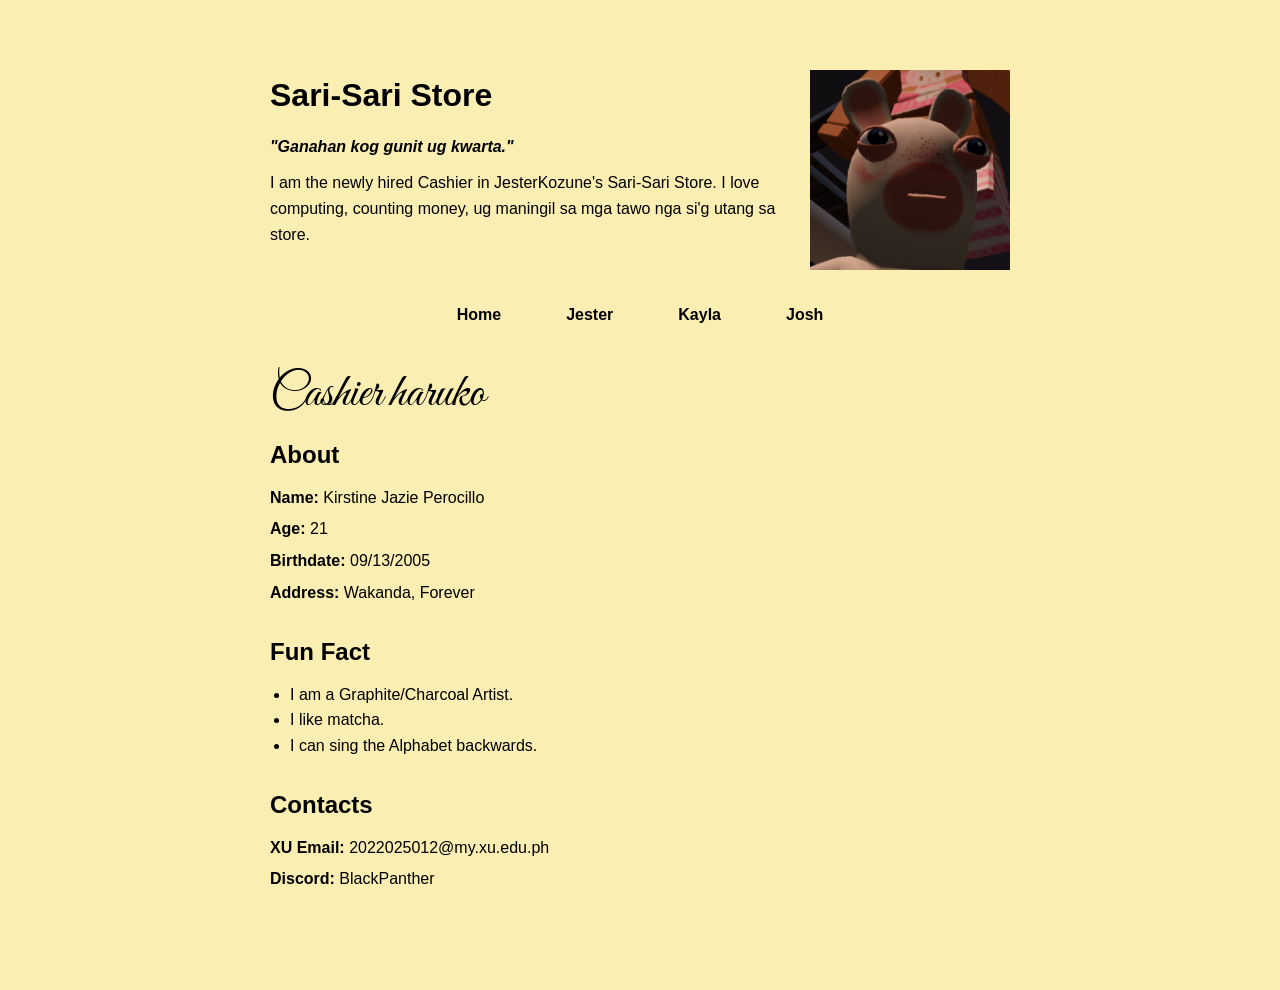
<file: jazie.html>
<!DOCTYPE html>
<html lang="en">
<head>
    <meta charset="UTF-8">
    <title>Cashier | Haruko</title>
    <meta charset="UTF-8">
    <title>Cashier | Haruko</title>
    <link rel="preconnect" href="https://fonts.googleapis.com">
    <link rel="preconnect" href="https://fonts.gstatic.com" crossorigin>
    <link href="https://fonts.googleapis.com/css2?family=Great+Vibes&display=swap" rel="stylesheet">
    <link rel="stylesheet" href="style.css">
</head>
<body>

    <div class="store-card">

        <div class="about-section">
            <h1>Sari-Sari Store</h1>
            <p class="quote">"Ganahan kog gunit ug kwarta."</p>
            <p>
                I am the newly hired Cashier in JesterKozune's Sari-Sari Store. 
                I love computing, counting money, ug maningil sa mga tawo nga si'g utang sa store.
            </p>

            <nav class="navbar">
                <a href="homepage.html">Home</a>
                <a href="jester.html">Jester</a>
                <a href="kayla.html">Kayla</a>
                <a href="josh.html">Josh</a>
            </nav>
        </div>

        <div class="image">
            <img src="images/haruko.png" alt="Put Haruko's Roblox Avatar Here" width="200" height="200">
        </div>
    </div>

             <h2>Cashier haruko</h2>

             <!---About--->
             <section class="about-section">
                <h2>About</h2>
                <p><strong>Name:</strong> Kirstine Jazie Perocillo</p>
                <p><strong>Age:</strong> 21</p>
                <p><strong>Birthdate:</strong> 09/13/2005</p>
                <p><strong>Address:</strong> Wakanda, Forever</p>
                <p class="description">

                </p>
            </section>

            <!---Fun Fact--->
            <section class="fun-fact">
                <h2>Fun Fact</h2>
                <ul>
                    <li>I am a Graphite/Charcoal Artist.</li>
                    <li>I like matcha.</li>
                    <li>I can sing the Alphabet backwards.</li>
                </ul>
            </section>

            <!---Contact--->
            <section class="contact-section">
                <h2>Contacts</h2>
                <p><strong>XU Email:</strong> 2022025012@my.xu.edu.ph</p> 
                <p><strong>Discord:</strong> BlackPanther</p>
            </section>

</body>
</html>
</file>
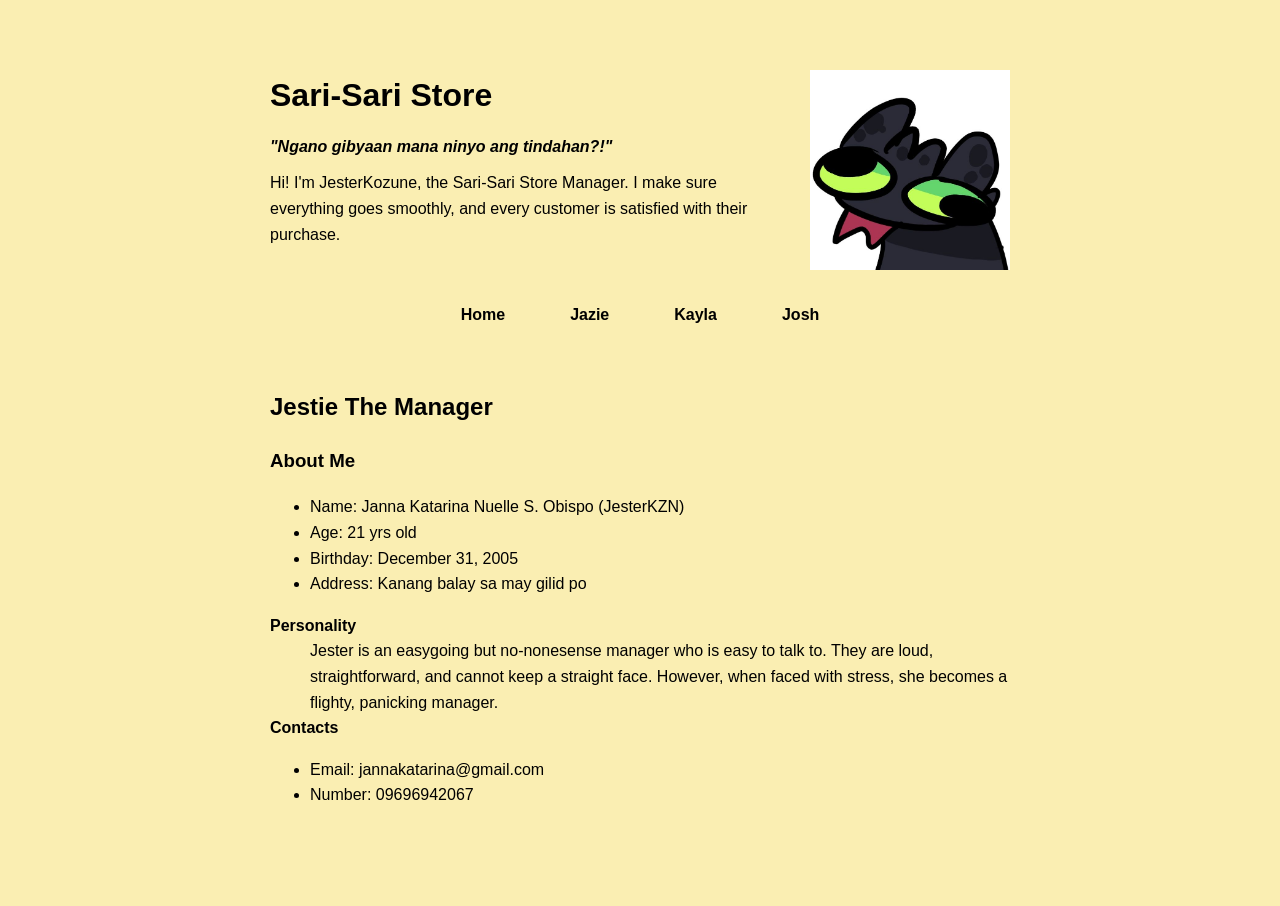
<file: jester.html>
<!DOCTYPE html>
<html>
     <head>
          <meta charset="utf-8">
          <meta http-equiv="X-UA-Compatible" content="IE=edge">
          <title>About Jester</title>
          <meta name="description" content="">
          <meta name="viewport" content="width=device-width, initial-scale=1">
          <link rel="stylesheet" href="style.css">
     </head>
     <body>
    
          <header class="store-card">
               <h1>Sari-Sari Store</h1>
               
               <div class="about-section">
                    <p class="quote">"Ngano gibyaan mana ninyo ang tindahan?!"</p>
                    <p>Hi! I'm JesterKozune, the Sari-Sari Store Manager. I make sure everything goes smoothly, and every customer is satisfied with their purchase.</p>
               </div>
               
               <div class="image">
                    <img src="images/toothless.jpg" alt="Jester the Manager's Profile Here" width="200" height="200">
               </div>

               <nav class="navbar">
                    <a href="homepage.html">Home</a>
                    <a href="jazie.html">Jazie</a>
                    <a href="kayla.html">Kayla</a>
                    <a href="josh.html">Josh</a>
               </nav>
          </header>
         
          <main>
               <h2>Jestie The Manager</h2>

               <section class="about-section">
                    <h3>About Me</h3>
                    <ul>
                         <li>Name: Janna Katarina Nuelle S. Obispo (JesterKZN)</li>
                         <li>Age: 21 yrs old</li>
                         <li>Birthday: December 31, 2005</li>
                         <li>Address: Kanang balay sa may gilid po</li>
                    </ul>

                    <dl>
                         <dt><b>Personality</b></dt>
                         <dd>Jester is an easygoing but no-nonesense manager who is easy to talk to.
                              They are loud, straightforward, and cannot keep a straight face.
                              However, when faced with stress, she becomes a flighty, panicking manager.</dd>
                         <dt><b>Contacts</b></dt>
                         <ul>
                              <li>Email: jannakatarina@gmail.com </li>
                              <li>Number: 09696942067</li>
                         </ul>
                    </dl>
               </section>
          </main>
     </body>
</html>
</file>
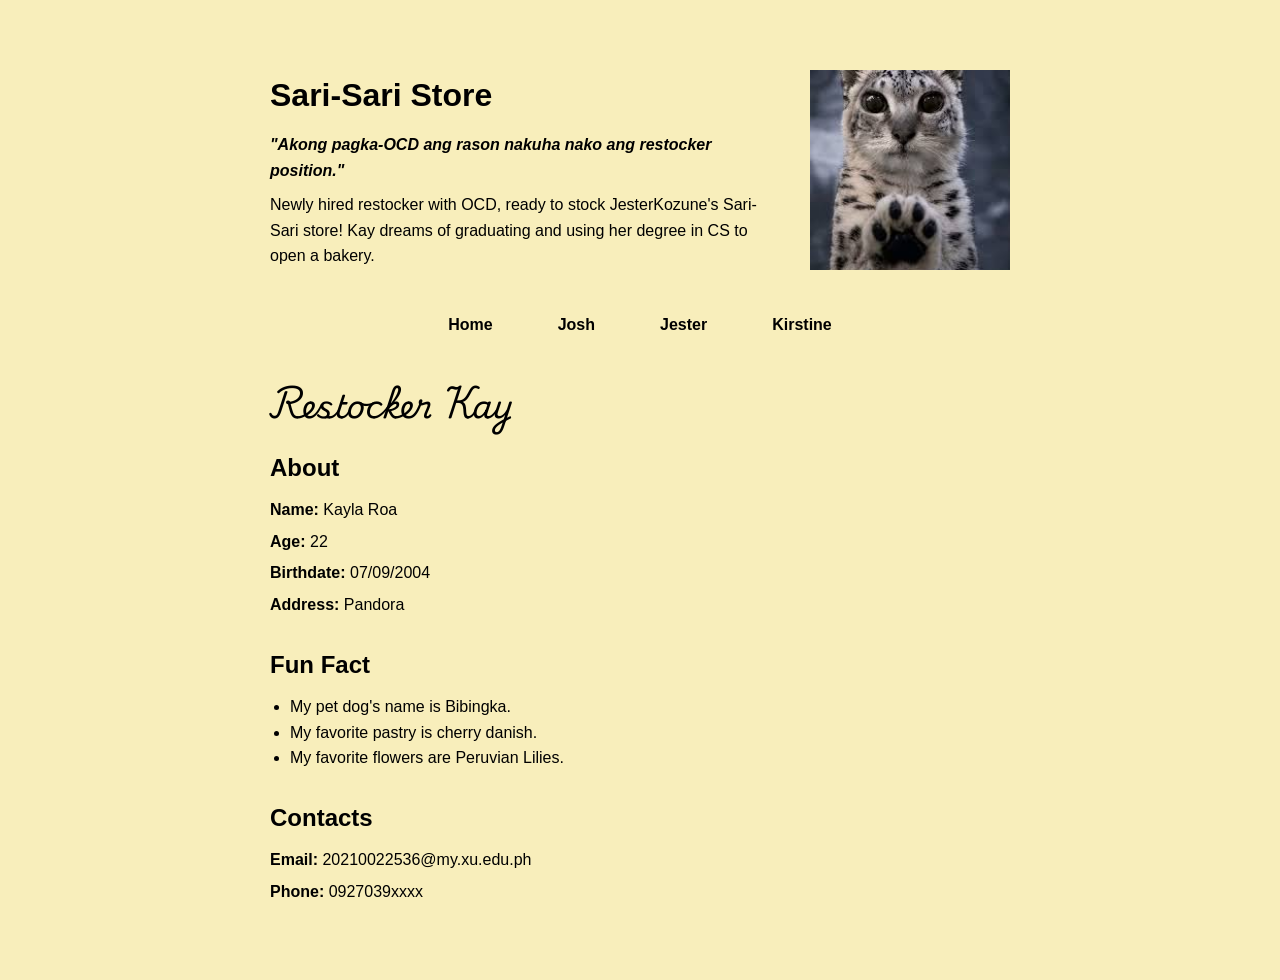
<file: Kayla.html>
<!DOCTYPE html>
<html lang="en">
    <head>
        <meta charset="UTF-8">
        <meta name="viewport" content="width=device-width, initial-scale=1.0">
        <title>Restocker | Kay</title>
        <link rel="preconnect" href="https://fonts.googleapis.com">
        <link rel="preconnect" href="https://fonts.gstatic.com" crossorigin>
        <link href="https://fonts.googleapis.com/css2?family=Playwrite+BE+VLG:wght@100..400&display=swap" rel="stylesheet">
        <link rel="stylesheet" href="kayla.css">
    </head>

    <body>
        <header>
            <h1>Sari-Sari Store</h1>
            <p class="quote">"Akong pagka-OCD ang rason nakuha nako ang restocker position."</p>
            <p class="bio">Newly hired restocker with OCD, ready to stock JesterKozune's Sari-Sari store! Kay dreams of graduating and using her degree in CS to open a bakery.</p>
            <img src="images/meimei.jpeg" alt="Photo of Meimei" class="photo">
        </header>

        <nav class="navbar">
            <a href="index.html">Home</a>
            <a href="josh.html">Josh</a>
            <a href="jester.html">Jester</a>
            <a href="kirstine.html">Kirstine</a>
        </nav>

        <div class="layout">
            <main>
                <h2 class="name">Restocker Kay</h2>

                <section>
                    <h2>About</h2>
                    <p><strong>Name:</strong> Kayla Roa</p>
                    <p><strong>Age:</strong> 22</p>
                    <p><strong>Birthdate:</strong> 07/09/2004</p>
                    <p><strong>Address:</strong> Pandora</p>
                </section>

                <section>
                    <h2>Fun Fact</h2>
                    <ul>
                        <li>My pet dog's name is Bibingka.</li>
                        <li>My favorite pastry is cherry danish.</li>
                        <li>My favorite flowers are Peruvian Lilies.</li>
                    </ul>
                </section>
            </main>
        </div>

        <footer>
            <h2>Contacts</h2>
            <p><strong>Email:</strong> 20210022536@my.xu.edu.ph</p>
            <p><strong>Phone:</strong> 0927039xxxx</p>
        </footer>
    </body>
</html>
</file>
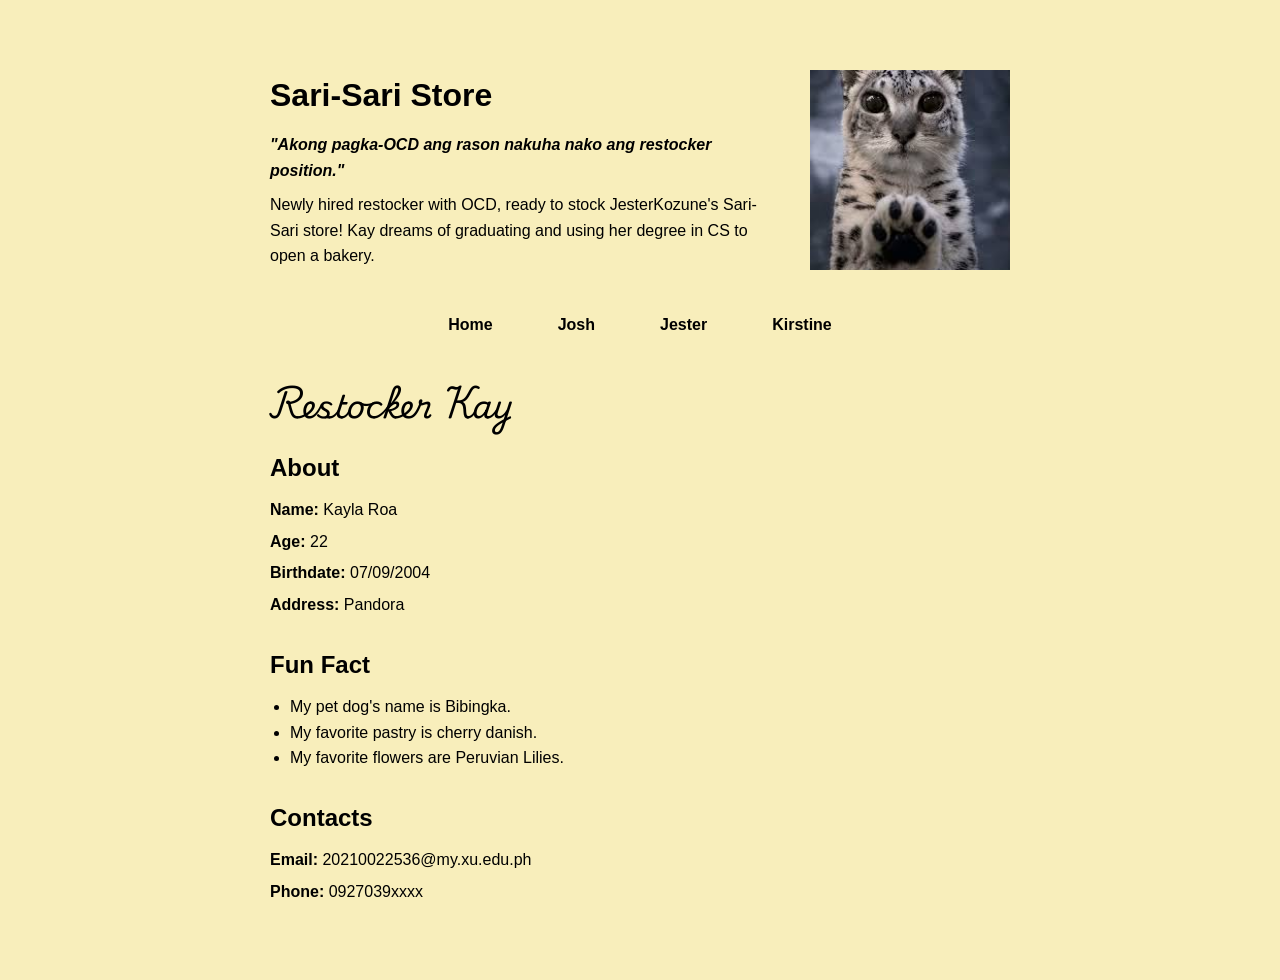
<file: kayla.html>
<!DOCTYPE html>
<html lang="en">
    <head>
        <meta charset="UTF-8">
        <meta name="viewport" content="width=device-width, initial-scale=1.0">
        <title>Restocker | Kay</title>
        <link rel="preconnect" href="https://fonts.googleapis.com">
        <link rel="preconnect" href="https://fonts.gstatic.com" crossorigin>
        <link href="https://fonts.googleapis.com/css2?family=Playwrite+BE+VLG:wght@100..400&display=swap" rel="stylesheet">
        <link rel="stylesheet" href="kayla.css">
    </head>

    <body>
        <header>
            <h1>Sari-Sari Store</h1>
            <p class="quote">"Akong pagka-OCD ang rason nakuha nako ang restocker position."</p>
            <p class="bio">Newly hired restocker with OCD, ready to stock JesterKozune's Sari-Sari store! Kay dreams of graduating and using her degree in CS to open a bakery.</p>
            <img src="images/meimei.jpeg" alt="Photo of Meimei" class="photo">
        </header>

        <nav class="navbar">
            <a href="index.html">Home</a>
            <a href="josh.html">Josh</a>
            <a href="jester.html">Jester</a>
            <a href="kirstine.html">Kirstine</a>
        </nav>

        <div class="layout">
            <main>
                <h2 class="name">Restocker Kay</h2>

                <section>
                    <h2>About</h2>
                    <p><strong>Name:</strong> Kayla Roa</p>
                    <p><strong>Age:</strong> 22</p>
                    <p><strong>Birthdate:</strong> 07/09/2004</p>
                    <p><strong>Address:</strong> Pandora</p>
                </section>

                <section>
                    <h2>Fun Fact</h2>
                    <ul>
                        <li>My pet dog's name is Bibingka.</li>
                        <li>My favorite pastry is cherry danish.</li>
                        <li>My favorite flowers are Peruvian Lilies.</li>
                    </ul>
                </section>
            </main>
        </div>

        <footer>
            <h2>Contacts</h2>
            <p><strong>Email:</strong> 20210022536@my.xu.edu.ph</p>
            <p><strong>Phone:</strong> 0927039xxxx</p>
        </footer>
    </body>
</html>
</file>
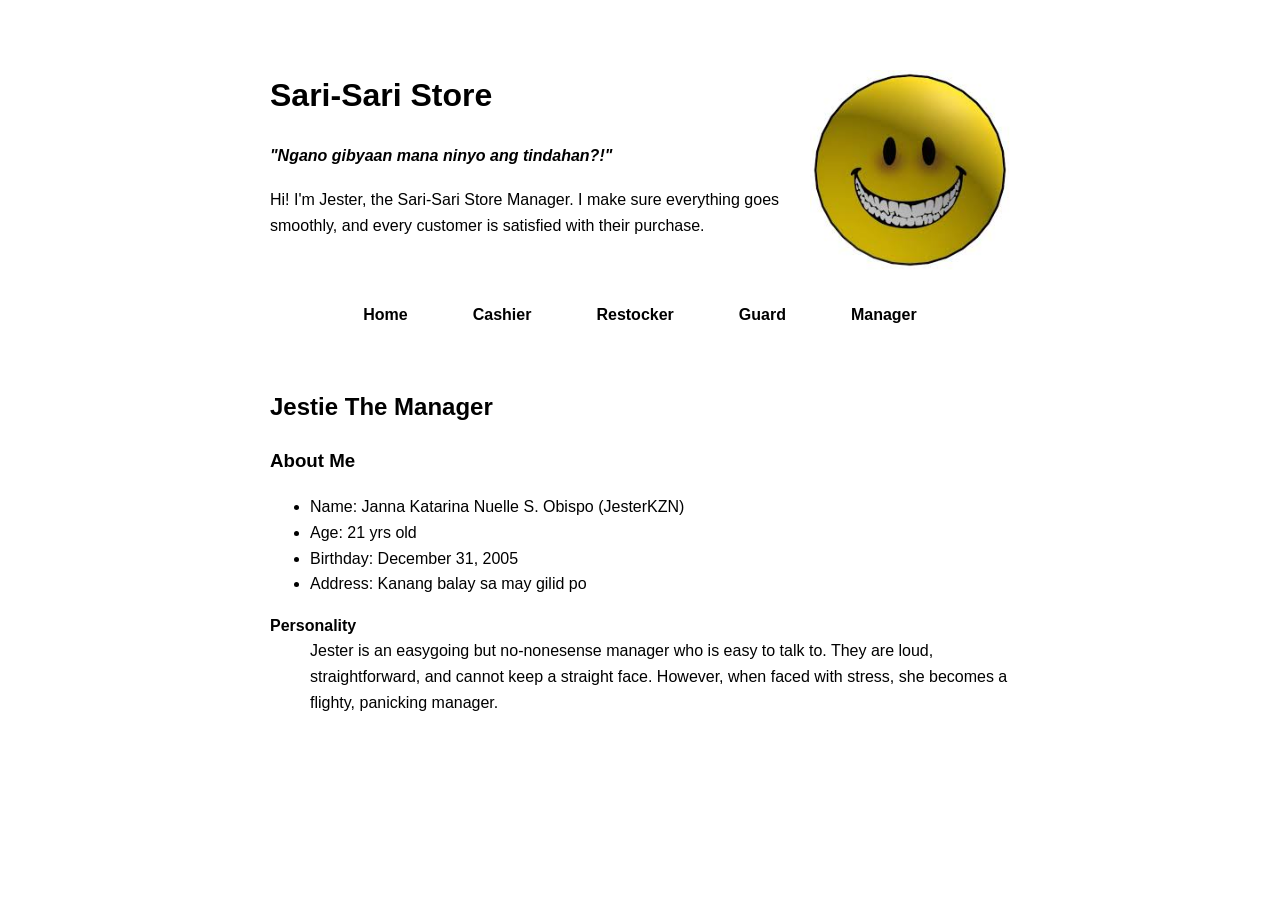
<file: manager.html>
<!DOCTYPE html>
<html>
     <head>
          <meta charset="utf-8">
          <meta http-equiv="X-UA-Compatible" content="IE=edge">
          <title>About Jester</title>
          <meta name="description" content="">
          <meta name="viewport" content="width=device-width, initial-scale=1">
          <link rel="stylesheet" href="styles.css">
     </head>
     <body>
    
          <header class="store-card">
               <h1>Sari-Sari Store</h1>
               
               <div class="about-section">
                    <p class="quote">"Ngano gibyaan mana ninyo ang tindahan?!"</p>
                    <p>Hi! I'm Jester, the Sari-Sari Store Manager. I make sure everything goes smoothly, and every customer is satisfied with their purchase.</p>
               </div>
               
               <div class="image">
                    <picture>
                         <source media="(max-width:700px)" srcset="iimages.jpg">
                         <source media="(max-width:1000px)" srcset="images.jpg">
                         <img src="images.jpg" alt="Jester the Manager">
                    </picture>
               </div>

               <nav class="navbar">
                    <a href="#">Home</a>
                    <a href="#">Cashier</a>
                    <a href="#">Restocker</a>
                    <a href="#">Guard</a>
                    <a href="#">Manager</a>
               </nav>
          </header>
         
          <main>
               <h2>Jestie The Manager</h2>

               <section class="about-section">
                    <h3>About Me</h3>
                    <ul>
                         <li>Name: Janna Katarina Nuelle S. Obispo (JesterKZN)</li>
                         <li>Age: 21 yrs old</li>
                         <li>Birthday: December 31, 2005</li>
                         <li>Address: Kanang balay sa may gilid po</li>
                    </ul>

                    <dl>
                         <dt><b>Personality</b></dt>
                         <dd>Jester is an easygoing but no-nonesense manager who is easy to talk to.
                              They are loud, straightforward, and cannot keep a straight face.
                              However, when faced with stress, she becomes a flighty, panicking manager.</dd>
                    </dl>
               </section>
          </main>
     </body>
</html>
</file>
<file: style.css>
* {
    box-sizing: border-box;
}

body {
    background-color: #FAEEB2;
    font-family: Arial, sans-serif;
    max-width: 800px;
    margin: 40px auto;
    padding: 30px;
    line-height: 1.6;
}

body > h2 {
    font-family: 'Great Vibes', cursive;
    font-size: 48px;
    font-weight: normal;
    line-height: 1.1;
    margin: 0 0 16px 0;
}

.store-card {
    display: grid;
    grid-template-columns: 1fr 200px;
    column-gap: 30px;
    align-items: start;
}

.store-card .about-section {
    display: contents;
}

.store-card h1 {
    grid-column: 1;
    grid-row: 1;
    margin: 0 0 10px 0;
}

.store-card .quote {
    grid-column: 1;
    grid-row: 2;
    margin: 0 0 8px 0;
    font-style: italic;
    font-weight: bold;
}

.store-card p:not(.quote) {
    grid-column: 1;
    grid-row: 3;
    margin: 0 0 20px 0;
}

.image {
    grid-column: 2;
    grid-row: 1 / 4;
    justify-self: end;
}

.image img {
    display: block;
    width: 200px;
    height: 200px;
    object-fit: cover;
}

.navbar {
    grid-column: 1 / -1;
    grid-row: 4;
    display: flex;
    justify-content: center;
    gap: 65px;
    margin-top: 20px;
    margin-bottom: 28px;
    padding: 12px 0;
}

.navbar a {
    text-decoration: none;
    font-weight: bold;
    color: #000000;
}

.navbar a:hover {
    text-decoration: underline;
}

body > h2 {
    margin: 0 0 16px 0;
}

section.about-section,
.contact-section,
.fun-fact {
    margin-bottom: 28px;
}

section h2 {
    margin: 0 0 10px 0;
}

section p {
    margin: 6px 0;
}

.fun-fact ul {
    margin: 0;
    padding-left: 20px;
}
</file>
<file: kayla.css>
* {
    box-sizing: border-box;
}

/* WHOLE PAGE: pale yellow, centered 800px column */
body {
    font-family: Arial, sans-serif;
    background: #f8eebb;
    color: #000;
    max-width: 800px;
    margin: 40px auto;
    padding: 30px;
    line-height: 1.6;
}

/* TOP PART: title, quote, bio on the left, photo on the right */
header {
    display: grid;
    grid-template-columns: 1fr 200px;
    column-gap: 30px;
    align-items: start;
}

header h1 {
    grid-column: 1;
    grid-row: 1;
    margin: 0 0 10px 0;
}

.quote {
    grid-column: 1;
    grid-row: 2;
    margin: 0 0 8px 0;
    font-style: italic;
    font-weight: bold;
}

.bio {
    grid-column: 1;
    grid-row: 3;
    margin: 0;
}

.photo {
    grid-column: 2;
    grid-row: 1 / 4;
    justify-self: end;
    display: block;
    width: 200px;
    height: 200px;
    object-fit: cover;
}

/* NAV BAR: centered row of links */
.navbar {
    display: flex;
    justify-content: center;
    flex-wrap: wrap;
    gap: 10px 65px;
    margin: 30px 0 28px 0;
    padding: 12px 0;
}

.navbar a {
    color: #000;
    font-weight: bold;
    text-decoration: none;
}

.navbar a:hover {
    text-decoration: underline;
}

/* BIG SCRIPT-FONT NAME */
.name {
    font-family: 'Playwrite BE VLG', cursive;
    font-weight: 400;
    font-size: 2rem;
    margin: 0 0 20px 0;
}

/* SECTIONS: About, Fun Fact */
section {
    margin-bottom: 28px;
}

section h2,
footer h2 {
    margin: 0 0 10px 0;
}

section p,
footer p {
    margin: 6px 0;
}

ul {
    margin: 0;
    padding-left: 20px;
}

/* PHONE SCREENS: put the photo below the text */
@media (max-width: 600px) {
    header {
        grid-template-columns: 1fr;
    }

    .photo {
        grid-column: 1;
        grid-row: auto;
        justify-self: center;
        margin-top: 15px;
    }
}
</file>
<file: styles.css>
* {
    box-sizing: border-box;
}

/* Centers the entire padded area in the middle of the page */
body {
    font-family: Arial, sans-serif;
    max-width: 800px;
    margin: 40px auto;
    padding: 30px;
    line-height: 1.6;
}

/* Top Layout: Title + Short Bio (Left), Image (Top Right), Navbar (Below Both) */
.store-card {
    display: grid;
    grid-template-columns: 1fr 200px;
    column-gap: 30px;
    align-items: start;
}

/* Allows title, short bio, and navbar to sit in their exact grid positions */
.store-card .about-section {
    display: contents;
}

/* Title (Top Left) */
.store-card h1 {
    grid-column: 1;
    grid-row: 1;
    margin: 0 0 10px 0;
}

/* Short Bio (Below Title on Left) */
.store-card .quote {
    grid-column: 1;
    grid-row: 2;
    margin: 0 0 8px 0;
    font-style: italic;
    font-weight: bold;
}

.store-card p:not(.quote) {
    grid-column: 1;
    grid-row: 3;
    margin: 0 0 20px 0;
}

/* Image (Top Right) */
.image {
    grid-column: 2;
    grid-row: 1 / 4;
    justify-self: end;
}

.image img {
    display: block;
    width: 200px;
    height: 200px;
    object-fit: cover;
}

/* Horizontal Navbar (Below Short Bio & Image) */
.navbar {
    grid-column: 1 / -1;
    grid-row: 4;
    display: flex;
    justify-content: center;
    gap: 65px;
    margin-top: 20px;
    margin-bottom: 28px;
    padding: 12px 0;
}

.navbar a {
    text-decoration: none;
    font-weight: bold;
    color: #000000;
}

.navbar a:hover {
    text-decoration: underline;
}

/* Sections Below Navbar (About, Contact, Fun Fact) */
body > h2 {
    margin: 0 0 16px 0;
}

section.about-section,
.contact-section,
.fun-fact {
    margin-bottom: 28px;
}

section h2 {
    margin: 0 0 10px 0;
}

section p {
    margin: 6px 0;
}

.fun-fact ul {
    margin: 0;
    padding-left: 20px;
}
</file>
